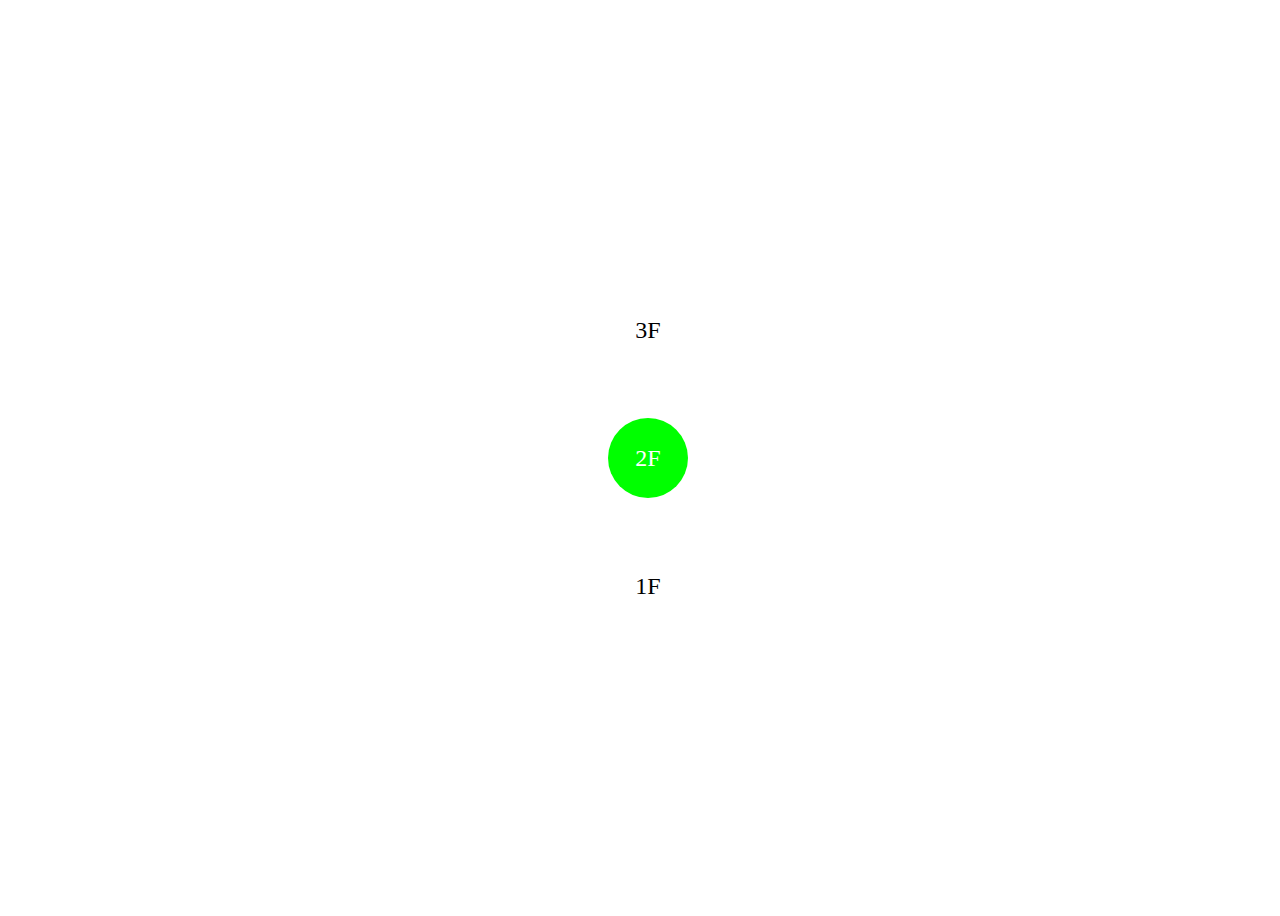
<file: anime-test.html>
<!DOCTYPE html>
<html lang="en">
<head>
    <meta charset="UTF-8">
    <meta http-equiv="X-UA-Compatible" content="IE=edge">
    <meta name="viewport" content="width=device-width, initial-scale=1.0">

    <link rel="stylesheet" href="anime-test.css">

    <script src="js/anime.min.js"></script>
    <title>anime-test</title>
</head>
<body>
    <div class="wrapper">
        <div class="level-nav" id="level">
            <div class="button" id="f3">3F</div>
            <div class="button" id="f2">2F</div>
            <div class="button" id="f1">1F</div>
        </div>
    </div>
</body>
<script src="js/index.js"></script>
</html>
</file>
<file: anime-test.css>
.wrapper {
  width: 100vw;
  height: 100vh;
  display: flex;
  align-items: center;
  justify-content: center; }

.level-nav {
  display: flex;
  flex-direction: column; }

.button {
  width: 80px;
  height: 80px;
  border-radius: 50%;
  font-size: 24px;
  text-align: center;
  line-height: 80px;
  margin: 24px; }

#f3 {
  color: black; }

#f2 {
  background-color: #00FF00;
  color: white; }

#f1 {
  color: black; }

/*# sourceMappingURL=anime-test.css.map */
</file>
